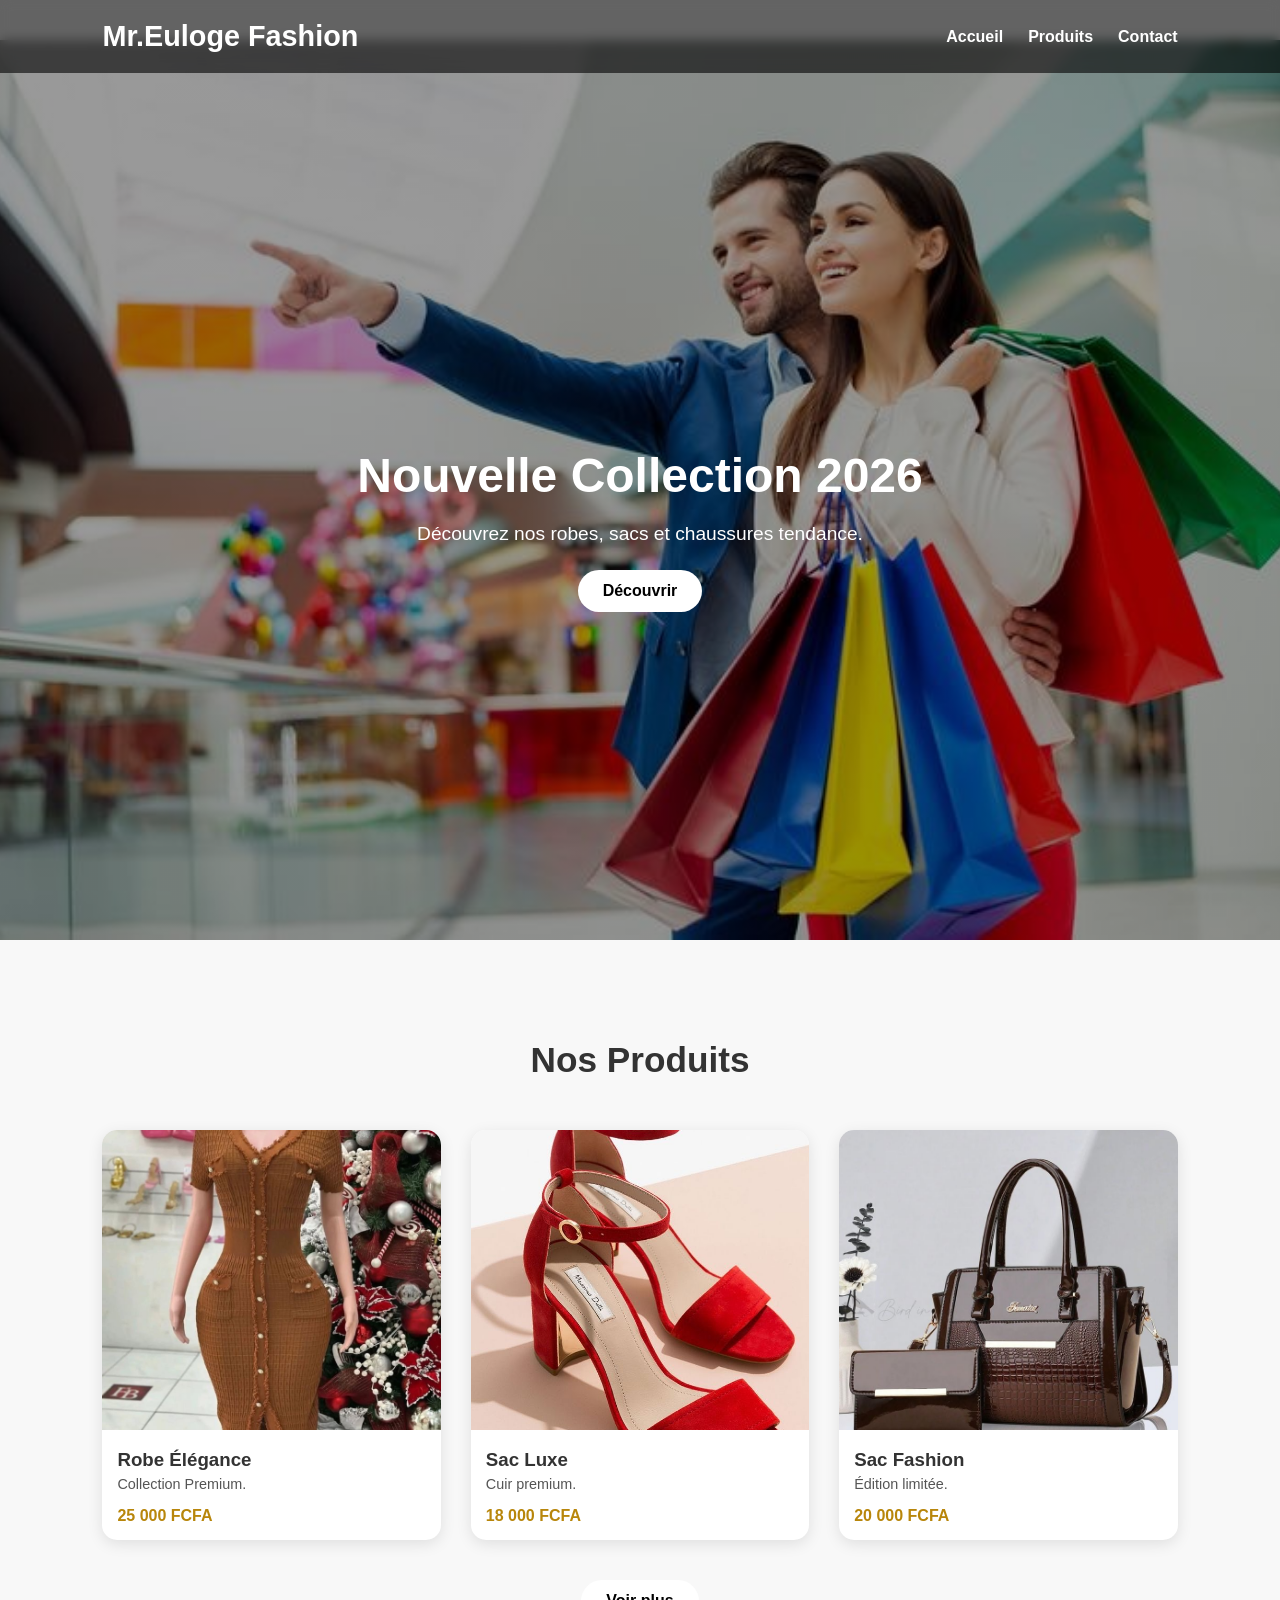
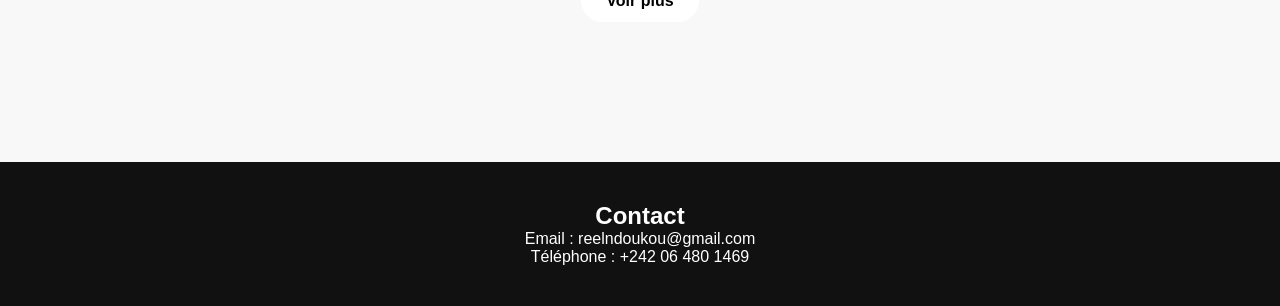
<file: index.html>
<!DOCTYPE html>
<html lang="fr">
<head>
    <meta charset="UTF-8">
    <meta name="viewport" content="width=device-width, initial-scale=1.0">
    <title>E-commerce</title>
    <link rel="stylesheet" href="style.css">
</head>

<body>

<header id="header">
    <nav class="navbar">
        <h1 class="logo">Mr.Euloge Fashion</h1>

        <ul class="nav-links">
            <li><a href="#hero">Accueil</a></li>
            <li><a href="#produits">Produits</a></li>
            <li><a href="#contact">Contact</a></li>
        </ul>
    </nav>
</header>

<section id="hero" class="hero">
    <div class="hero-content">
        <h2>Nouvelle Collection 2026</h2>
        <p>Découvrez nos robes, sacs et chaussures tendance.</p>
        <a href="#produits" class="btn">Découvrir</a>
    </div>
</section>

<main>

<section id="produits" class="products-section">
    <h2 class="section-title">Nos Produits</h2>

    <div class="products-grid">

        <article class="product-card">
            <img src="public/robe1.jpg" alt="Robe élégante rouge">
            <h3>Robe Élégance</h3>
            <p>Collection Premium.</p>
            <span>25 000 FCFA</span>
        </article>

        <article class="product-card">
            <img src="public/talent1.jpg" alt="Sac à main luxe">
            <h3>Sac Luxe</h3>
            <p>Cuir premium.</p>
            <span>18 000 FCFA</span>
        </article>

        <article class="product-card">
            <img src="public/sac2.jpg" alt="Sac tendance femme">
            <h3>Sac Fashion</h3>
            <p>Édition limitée.</p>
            <span>20 000 FCFA</span>
        </article>

    </div>

    <!-- Bouton hors grid (corrigé) -->
    <div class="more-products">
        <a href="produit.html" class="btn">Voir plus</a>
    </div>

</section>

</main>

<footer id="contact" class="footer">
    <h2>Contact</h2>
    <p>Email : reelndoukou@gmail.com</p>
    <p>Téléphone : +242 06 480 1469</p>
</footer>

</body>
</html>
</file>
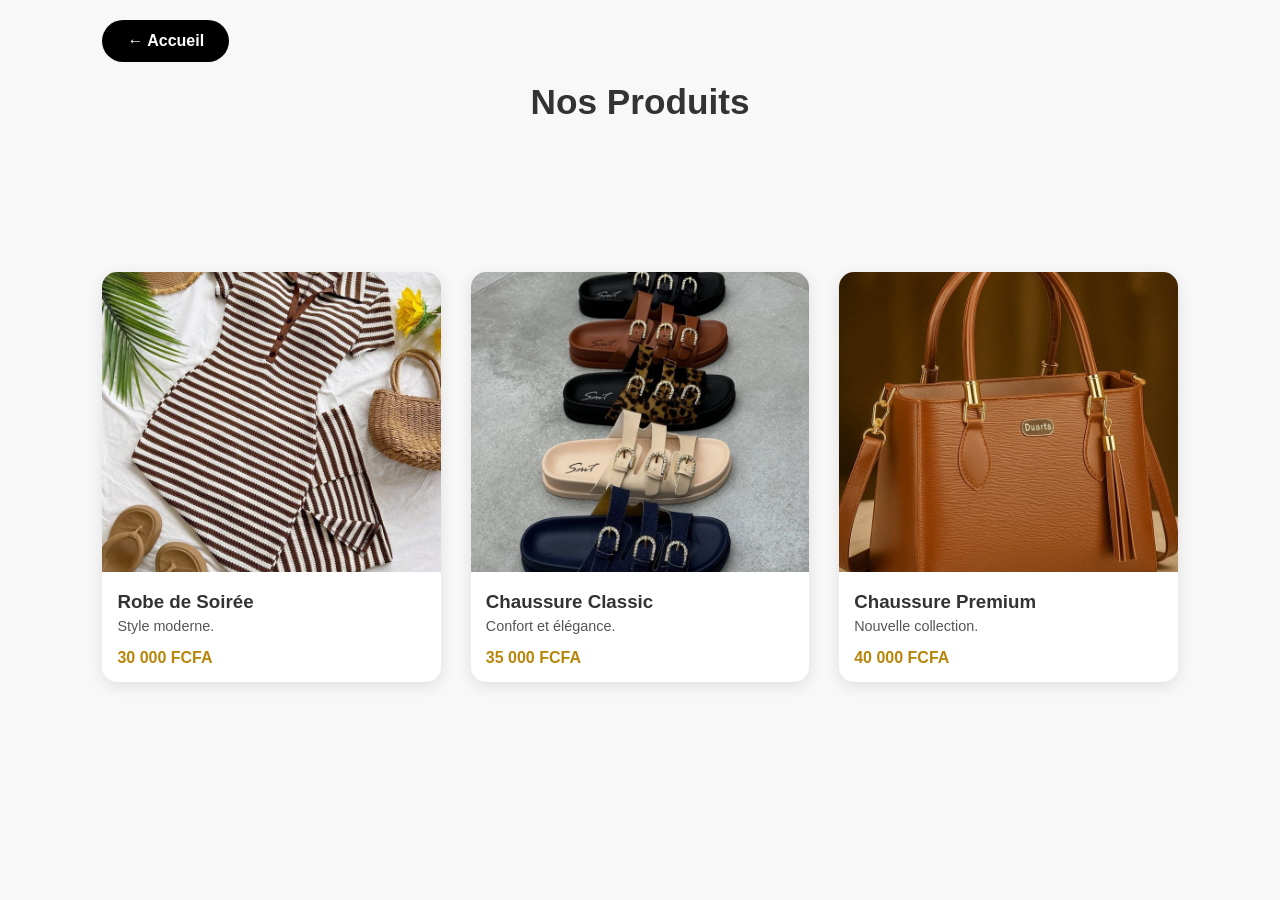
<file: produit.html>
<!DOCTYPE html>
<html lang="fr">
<head>
    <meta charset="UTF-8">
    <meta name="viewport" content="width=device-width, initial-scale=1.0">
    <title>Produits - Fashion Store</title>
    <link rel="stylesheet" href="style.css">
</head>

<body>

<header>
    <a href="index.html" class="btn">← Accueil</a>
</header>

<main>

<h1 class="section-title">Nos Produits</h1>

<section class="products-section">

    <div class="products-grid">

        <article class="product-card">
            <img src="public/robe2.jpg" alt="Robe de soirée noire">
            <h3>Robe de Soirée</h3>
            <p>Style moderne.</p>
            <span>30 000 FCFA</span>
        </article>

        <article class="product-card">
            <img src="public/talent3.jpg" alt="Chaussure élégante">
            <h3>Chaussure Classic</h3>
            <p>Confort et élégance.</p>
            <span>35 000 FCFA</span>
        </article>

        <article class="product-card">
            <img src="public/sac1.jpg" alt="Sac moderne">
            <h3>Chaussure Premium</h3>
            <p>Nouvelle collection.</p>
            <span>40 000 FCFA</span>
        </article>

    </div>

</section>

</main>

</body>
</html>
</file>
<file: style.css>
* {
    margin: 0;
    padding: 0;
    box-sizing: border-box;
}

body {
    font-family: Arial, Helvetica, sans-serif;
    background: #f8f8f8;
    color: #333;
}

/* =======================
   NAVBAR
======================= */

.navbar {
    position: fixed;
    top: 0;
    left: 0;
    width: 100%;
    display: flex;
    justify-content: space-between;
    align-items: center;
    padding: 20px 8%;
    z-index: 1000;
    background: rgba(0, 0, 0, 0.6);
    backdrop-filter: blur(6px);
}

.logo {
    color: white;
    font-size: 1.8rem;
}

.nav-links {
    display: flex;
    list-style: none;
    gap: 25px;
}

.nav-links a {
    color: white;
    text-decoration: none;
    font-weight: bold;
    transition: 0.3s;
}

.nav-links a:hover {
    color: #b8860b;
}

/* =======================
   HERO
======================= */

.hero {
    height: 100vh;
    background:
        linear-gradient(rgba(0,0,0,.4), rgba(0,0,0,.4)),
        url("public/background.jpg");

    background-size: cover;
    background-position: center;

    display: flex;
    justify-content: center;
    align-items: center;
    text-align: center;

    padding-top: 80px; /* important pour navbar fixed */
}

.hero-content {
    color: white;
}

.hero-content h2 {
    font-size: 3rem;
    margin-bottom: 20px;
}

.hero-content p {
    font-size: 1.2rem;
    margin-bottom: 25px;
}

/* =======================
   BOUTON
======================= */

.btn {
    display: inline-block;
    background: white;
    color: black;
    padding: 12px 25px;
    border-radius: 30px;
    text-decoration: none;
    font-weight: bold;
    transition: 0.3s;
}

.btn:hover {
    background: #b8860b;
    color: white;
}

/* =======================
   SECTION PRODUITS
======================= */

.products-section {
    padding: 100px 8% 80px;
}

.section-title {
    text-align: center;
    font-size: 2.2rem;
    margin-bottom: 50px;
}

/* bouton "voir plus" */
.more-products {
    text-align: center;
    margin-top: 40px;
}

.products-grid {
    display: grid;
    grid-template-columns: repeat(auto-fit, minmax(250px, 1fr));
    gap: 30px;
}

/* =======================
   CARTE PRODUIT
======================= */

.product-card {
    background: white;
    border-radius: 15px;
    overflow: hidden;
    box-shadow: 0 4px 15px rgba(0,0,0,.1);
    transition: 0.3s;
}

.product-card:hover {
    transform: translateY(-8px);
}

.product-card img {
    width: 100%;
    height: 300px;
    object-fit: cover;
}

.product-card h3 {
    padding: 15px 15px 5px;
}

.product-card p {
    padding: 0 15px;
    font-size: 0.9rem;
    color: #555;
}

.product-card span {
    display: block;
    padding: 15px;
    font-weight: bold;
    color: #b8860b;
}

/* =======================
   FOOTER
======================= */

.footer {
    background: #111;
    color: white;
    text-align: center;
    padding: 40px;
    margin-top: 60px;
}

/* =======================
   PAGE PRODUIT (petit ajustement)
======================= */

header {
    padding: 20px 8%;
}

header .btn {
    background: black;
    color: white;
}

header .btn:hover {
    background: #b8860b;
}
</file>
